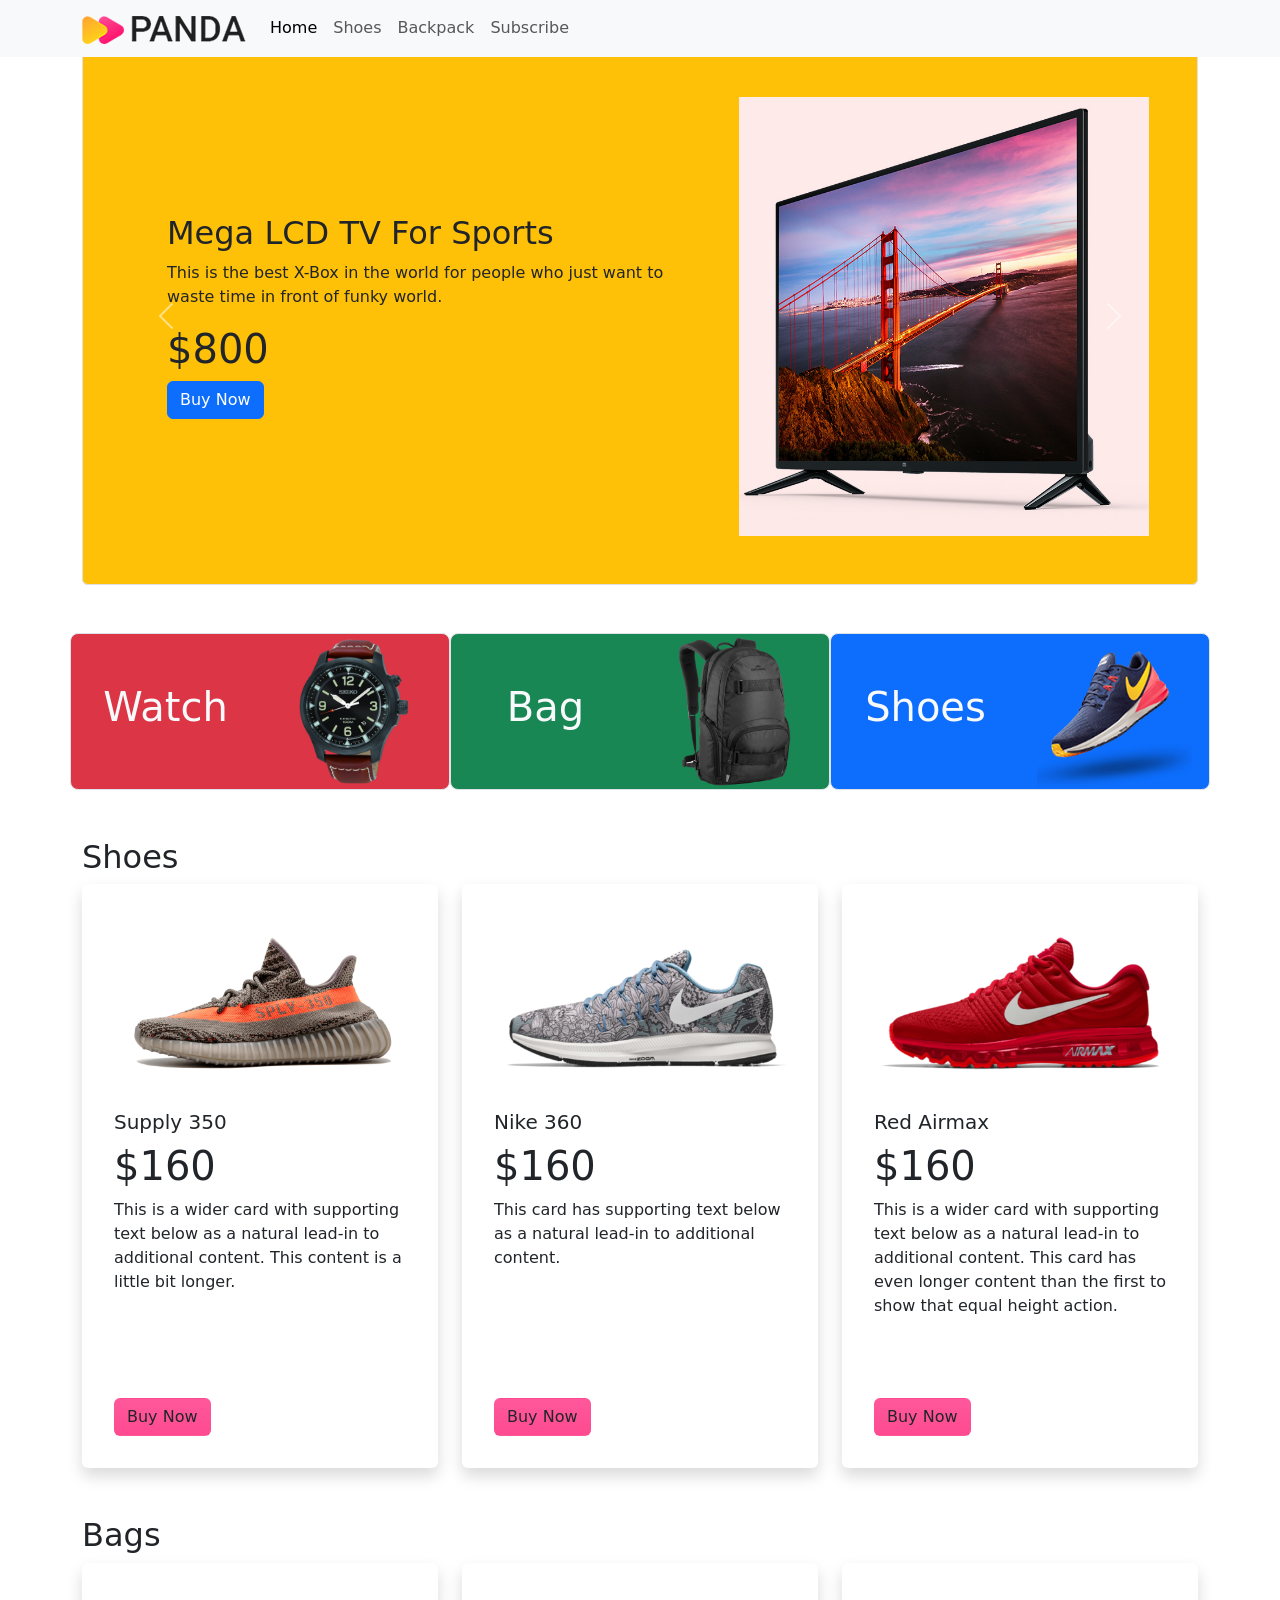
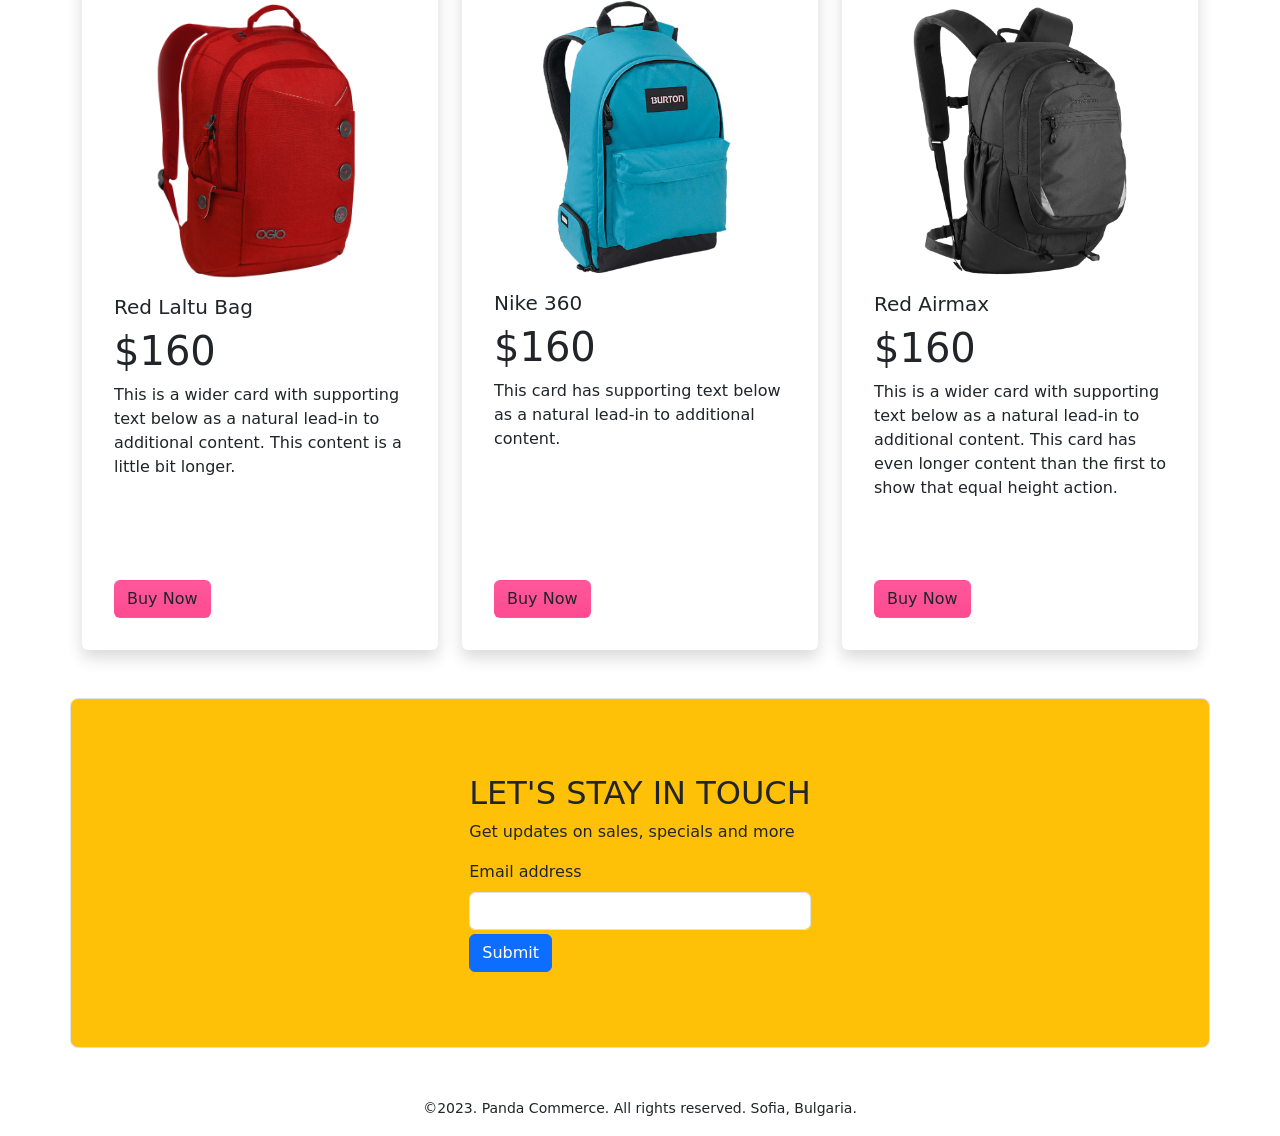
<file: index.html>
<!doctype html>
<html lang="en">

<head>
    <meta charset="utf-8">
    <meta name="viewport" content="width=device-width, initial-scale=1">
    <title>Bootstrap demo</title>
    <link rel="stylesheet" href="styles/style.css">
    <link href="https://cdn.jsdelivr.net/npm/bootstrap@5.2.0/dist/css/bootstrap.min.css" rel="stylesheet"
        integrity="sha384-gH2yIJqKdNHPEq0n4Mqa/HGKIhSkIHeL5AyhkYV8i59U5AR6csBvApHHNl/vI1Bx" crossorigin="anonymous">
</head>

<body>
    <header class="container my-5">
        <!-- navbar of panda  -->
        <nav class="navbar navbar-expand-lg bg-light fixed-top">
            <div class="container-fluid container ">
                <a class="navbar-brand" href="#"> <img src="images/logo.png" alt="">
                </a>

                <button class="navbar-toggler" type="button" data-bs-toggle="collapse"
                    data-bs-target="#navbarSupportedContent" aria-controls="navbarSupportedContent"
                    aria-expanded="false" aria-label="Toggle navigation">
                    <span class="navbar-toggler-icon"></span>
                </button>
                <div class="collapse navbar-collapse" id="navbarSupportedContent">
                    <ul class="navbar-nav me-auto mb-2 mb-lg-0">
                        <li class="nav-item">
                            <a class="nav-link active" aria-current="page" href="#">Home</a>
                        </li>
                        <li class="nav-item">
                            <a class="nav-link " aria-current="page" href="#Shoes">Shoes</a>
                        </li>
                        <li class="nav-item">
                            <a class="nav-link " aria-current="page" href="#Bags">Backpack</a>
                        </li>
                        <li class="nav-item">
                            <a class="nav-link " aria-current="page" href="#subscribe">Subscribe</a>
                        </li>

                    </ul>

                </div>
            </div>
        </nav>
        <!-- navbar of panda End  -->
        <section class="mt-5">
            <div id="carouselExampleControlsNoTouching" class="carousel slide" data-bs-touch="false">
                <div class="carousel-inner">
                    <div class="carousel-item active border rounded bg-warning p-5">
                        <div class="row ">
                            <div class="col-lg-7 d-flex align-items-center ps-5">
                                <div>
                                    <h2>X-Box for your living room
                                    </h2>
                                    <p>This is the best X-Box in the world for people who just want to waste time in
                                        front of funky world.
                                    <h1>$600</h1>
                                    <button class="btn btn-primary">Buy Now</button>

                                </div>

                                </p>
                            </div>
                            <div class="col-lg-5">
                                <img src="images/banner-images/xbox.png" class="d-block w-100" alt="...">

                            </div>
                        </div>
                    </div>
                    <div class="carousel-item active border rounded bg-warning p-5">
                        <div class="row ">
                            <div class="col-lg-7 d-flex align-items-center ps-5">
                                <div>
                                    <h2>Cool Dude Headphone

                                    </h2>
                                    <p>This is the best X-Box in the world for people who just want to waste time in
                                        front of funky world.
                                    <h1>$180</h1>
                                    <button class="btn btn-primary">Buy Now</button>

                                </div>

                                </p>
                            </div>
                            <div class="col-lg-5">
                                <img src="images/banner-images/headphone.png" class="d-block w-100" alt="...">

                            </div>
                        </div>
                    </div>
                    <div class="carousel-item active border rounded bg-warning p-5">
                        <div class="row ">
                            <div class="col-lg-7 d-flex align-items-center ps-5">
                                <div>
                                    <h2>Mega LCD TV For Sports

                                    </h2>
                                    <p>This is the best X-Box in the world for people who just want to waste time in
                                        front of funky world.
                                    <h1>$800</h1>
                                    <button class="btn btn-primary">Buy Now</button>

                                </div>

                                </p>
                            </div>
                            <div class="col-lg-5">
                                <img src="images/banner-images/tv.png" class="d-block w-100" alt="...">

                            </div>
                        </div>
                    </div>
                </div>
                <button class="carousel-control-prev" type="button" data-bs-target="#carouselExampleControlsNoTouching"
                    data-bs-slide="prev">
                    <span class="carousel-control-prev-icon" aria-hidden="true"></span>
                    <span class="visually-hidden">Previous</span>
                </button>
                <button class="carousel-control-next" type="button" data-bs-target="#carouselExampleControlsNoTouching"
                    data-bs-slide="next">
                    <span class="carousel-control-next-icon" aria-hidden="true"></span>
                    <span class="visually-hidden">Next</span>
                </button>
            </div>
        </section>
    </header>
    <main>
        <!-- catagories  -->
        <section>
            <div class="container overflow-hidden text-center mt-5 mb-5 ">
                <div class="row gy-5 ">
                    <div class="col-lg-4 col-md-6 bg-danger border rounded-3 ">
                        <div class="row d-flex align-items-center ">
                            <div class="col-6">
                                <h1 class="text-light">Watch</h1>
                            </div>
                            <div class="col-6 col-md-6">
                                <img src="/images/categories/watch.png" alt="">
                            </div>
                        </div>
                    </div>
                    <div class="col-lg-4 col-md-6 bg-success border rounded-3 ">
                        <div class="row d-flex align-items-center">
                            <div class="col-6">
                                <h1 class="text-light">Bag</h1>
                            </div>
                            <div class="col-6 col-md-6">
                                <img src="/images/categories/bag.png" alt="">
                            </div>
                        </div>
                    </div>
                    <div class="col-lg-4 col-md-6 bg-primary border rounded-3 ">
                        <div class="row d-flex align-items-center">
                            <div class="col-6">
                                <h1 class="text-light">Shoes</h1>
                            </div>
                            <div class="col-6">
                                <img src="/images/categories/shoes.png" alt="">
                            </div>
                        </div>
                    </div>


                </div>
            </div>
        </section>
        <!-- Cart  Item  shoes -->
        <section id="Shoes" class="container mt-5 mb-5">
            <h2>Shoes</h2>
            <div class="row row-cols-1 row-cols-md-3 g-4">
                <div class="col">
                    <div class="card h-100 border border-0 shadow p-3 mb-5 bg-body rounded">
                        <img src="./images/shoes/shoe-1.png" class="card-img-top" alt="...">
                        <div class="card-body">
                            <h5 class="card-title">Supply 350</h5>
                            <h1>$160</h1>
                            <p class="card-text">This is a wider card with supporting text below as a natural lead-in to
                                additional content. This content is a little bit longer.</p>
                        </div>
                        <div class="m-3">
                            <div class="btn panda-btn-buynow">Buy Now</div>
                        </div>
                    </div>
                </div>
                <div class="col">
                    <div class="card h-100 border border-0 shadow p-3 mb-5 bg-body rounded">
                        <img src="./images/shoes/shoe-2.png" class="card-img-top" alt="...">
                        <div class="card-body">
                            <h5 class="card-title">Nike 360</h5>
                            <h1>$160</h1>
                            <p class="card-text">This card has supporting text below as a natural lead-in to additional
                                content.</p>
                        </div>
                        <div class="m-3">
                            <div class="btn panda-btn-buynow">Buy Now</div>
                        </div>
                    </div>
                </div>
                <div class="col">
                    <div class="card h-100 border border-0 shadow p-3 mb-5 bg-body rounded">
                        <img src="./images/shoes/shoe-3.png" class="card-img-top" alt="...">
                        <div class="card-body">
                            <h5 class="card-title">Red Airmax</h5>
                            <h1>$160</h1>
                            <p class="card-text">This is a wider card with supporting text below as a natural lead-in to
                                additional content. This card has even longer content than the first to show that equal
                                height action.</p>
                        </div>
                        <div class="m-3">
                            <div class="btn panda-btn-buynow">Buy Now</div>
                        </div>
                    </div>
                </div>
            </div>
        </section>
        <!-- cart Item Bags  -->
        <section id="Bags" class="container mt-5 mb-5">
            <h2>Bags</h2>
            <div class="row row-cols-1 row-cols-md-3 g-4">
                <div class="col">
                    <div class="card h-100 border border-0 shadow p-3 mb-5 bg-body rounded">
                        <img src="./images/bags/bag-1.png" class="card-img-top" alt="...">
                        <div class="card-body">
                            <h5 class="card-title">Red Laltu Bag</h5>
                            <h1>$160</h1>
                            <p class="card-text">This is a wider card with supporting text below as a natural lead-in to
                                additional content. This content is a little bit longer.</p>
                        </div>
                        <div class="m-3">
                            <div class="btn panda-btn-buynow">Buy Now</div>
                        </div>
                    </div>
                </div>
                <div class="col">
                    <div class="card h-100 border border-0 shadow p-3 mb-5 bg-body rounded">
                        <img src="./images/bags/bag-2.png" class="card-img-top" alt="...">
                        <div class="card-body">
                            <h5 class="card-title">Nike 360</h5>
                            <h1>$160</h1>
                            <p class="card-text">This card has supporting text below as a natural lead-in to additional
                                content.</p>
                        </div>
                        <div class="m-3">
                            <div class="btn panda-btn-buynow">Buy Now</div>
                        </div>
                    </div>
                </div>
                <div class="col">
                    <div class="card h-100 border border-0 shadow p-3 mb-5 bg-body rounded">
                        <img src="./images/bags/bag-3.png" class="card-img-top" alt="...">
                        <div class="card-body">
                            <h5 class="card-title">Red Airmax</h5>
                            <h1>$160</h1>
                            <p class="card-text">This is a wider card with supporting text below as a natural lead-in to
                                additional content. This card has even longer content than the first to show that equal
                                height action.</p>
                        </div>
                        <div class="m-3">
                            <div class="btn panda-btn-buynow">Buy Now</div>
                        </div>
                    </div>
                </div>
            </div>
        </section>
        <!-- subscraib  -->
        <section style="height:350px"
            class="container d-flex  justify-content-center align-items-center bg-warning p-5 border rounded-3">
            <div>
                <h2>LET'S STAY IN TOUCH</h2>
                <p>Get updates on sales, specials and more
                </p>
                <form>
                    <div class="mb-1">
                        <label for="exampleInputEmail1" class="form-label">Email address</label>
                        <input type="email" class="form-control" id="exampleInputEmail1" aria-describedby="emailHelp">
                    </div>


                    <button type="submit" class="btn btn-primary">Submit</button>
                </form>
            </div>
        </section>

    </main>
    <!------------- 
    footer 
----------- -->
    <footer id="subscribe" class="mt-5 text-center">
        <p><small>©2023. Panda Commerce. All rights reserved. Sofia, Bulgaria.</small></p>
    </footer>




















    <script src="https://cdn.jsdelivr.net/npm/bootstrap@5.2.0/dist/js/bootstrap.bundle.min.js"
        integrity="sha384-A3rJD856KowSb7dwlZdYEkO39Gagi7vIsF0jrRAoQmDKKtQBHUuLZ9AsSv4jD4Xa"
        crossorigin="anonymous"></script>
</body>

</html>
</file>
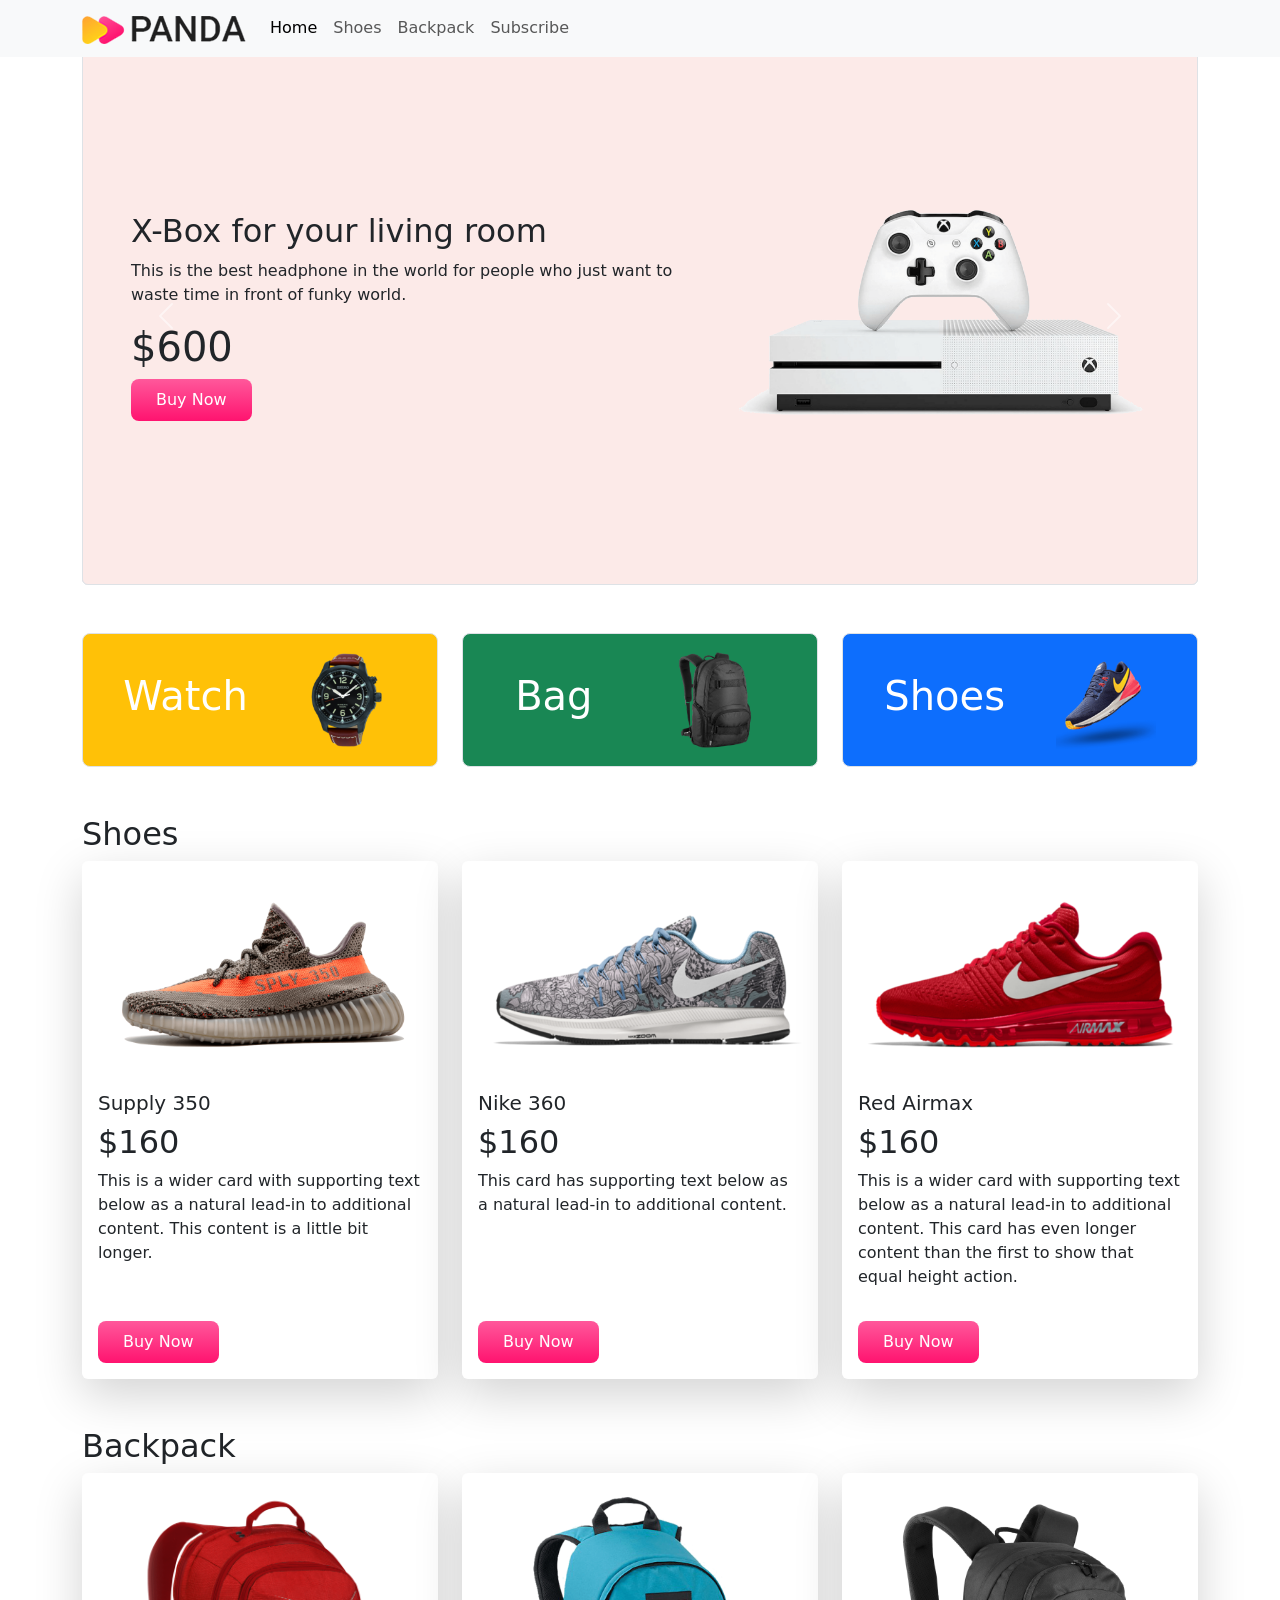
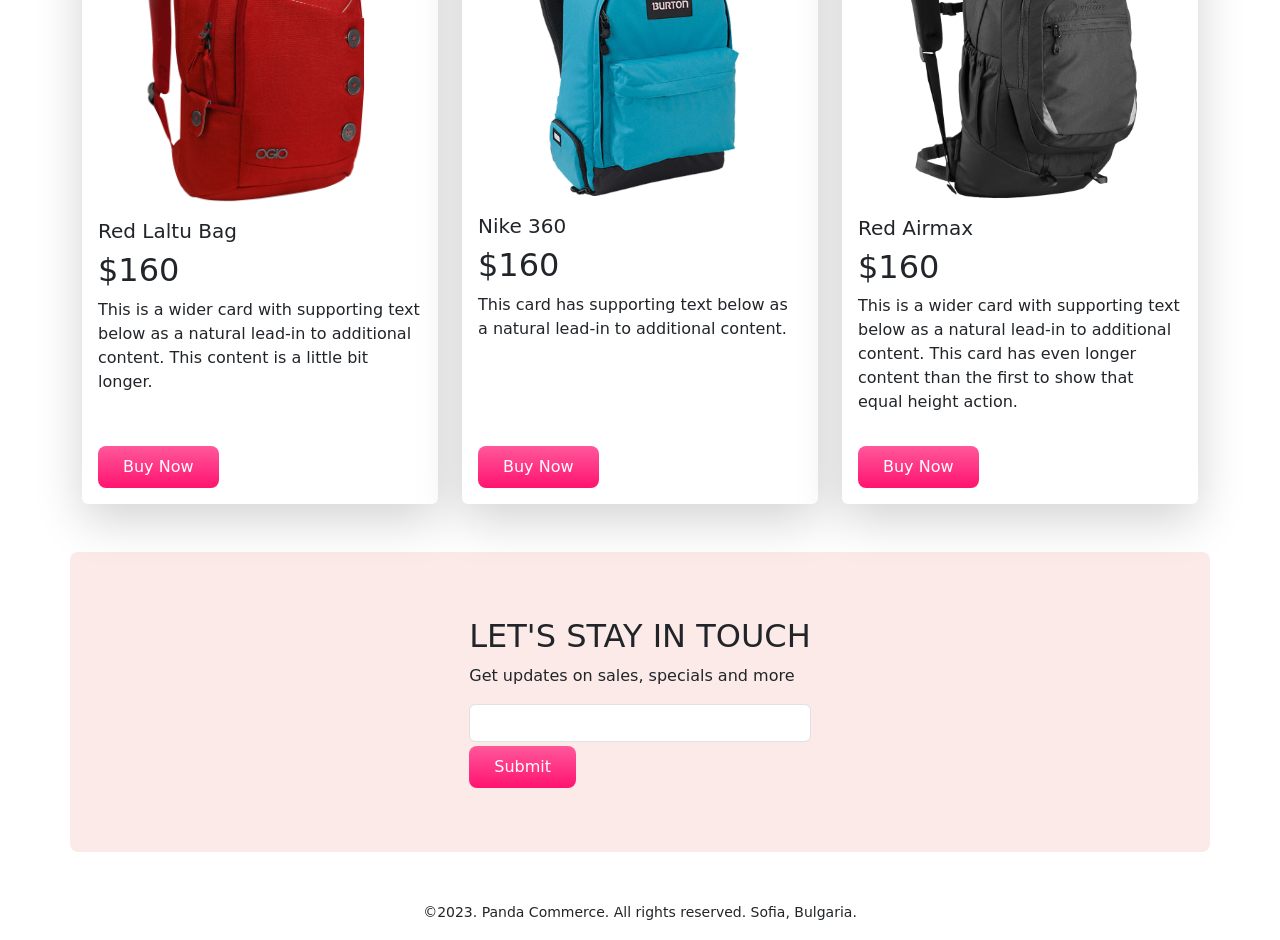
<file: panda-commerce-bootstrap-main/index.html>
<!doctype html>
<html lang="en">

<head>
    <meta charset="utf-8">
    <meta name="viewport" content="width=device-width, initial-scale=1">
    <title>Panda Commerce</title>
    <link href="https://cdn.jsdelivr.net/npm/bootstrap@5.2.0/dist/css/bootstrap.min.css" rel="stylesheet"
        integrity="sha384-gH2yIJqKdNHPEq0n4Mqa/HGKIhSkIHeL5AyhkYV8i59U5AR6csBvApHHNl/vI1Bx" crossorigin="anonymous">
    <!-- custom css -->
    <link rel="stylesheet" href="css/styles.css">
</head>

<body>
    <header class="container">
        <nav class="navbar navbar-expand-lg fixed-top bg-light">
            <div class="container">
                <a class="navbar-brand" href="#">
                    <img src="images/logo.png" alt="">
                </a>
                <button class="navbar-toggler" type="button" data-bs-toggle="collapse"
                    data-bs-target="#navbarSupportedContent" aria-controls="navbarSupportedContent"
                    aria-expanded="false" aria-label="Toggle navigation">
                    <span class="navbar-toggler-icon"></span>
                </button>
                <div class="collapse navbar-collapse" id="navbarSupportedContent">
                    <ul class="navbar-nav me-auto mb-2 mb-lg-0">
                        <li class="nav-item">
                            <a class="nav-link active" aria-current="page" href="#">Home</a>
                        </li>
                        <li class="nav-item">
                            <a class="nav-link" href="#shoes">Shoes</a>
                        </li>
                        <li class="nav-item">
                            <a class="nav-link" href="#backpack">Backpack</a>
                        </li>
                        <li class="nav-item">
                            <a class="nav-link" href="#subscribe">Subscribe</a>
                        </li>

                    </ul>

                </div>
            </div>
        </nav>
        <!-- slider start -->
        <section class="mt-5">
            <div id="carouselExampleControls" class="carousel slide" data-bs-ride="carousel">
                <div class="carousel-inner">
                    <div class="carousel-item active border rounded panda-bg-info p-5">
                        <div class="row">
                            <div class="col-lg-7 d-flex align-items-center">
                                <div>
                                    <h2>Cool Dude Headphone</h2>
                                    <p>This is the best headphone in the world for people who just want to waste time in
                                        front of funky world.</p>
                                    <h1>$420</h1>
                                    <div class="btn panda-btn-buy-now">Buy Now</div>
                                </div>
                            </div>
                            <div class="col-lg-5">
                                <img src="images/banner-images/headphone.png" class="d-block w-100" alt="...">
                            </div>
                        </div>
                    </div>
                    <div class="carousel-item active border rounded panda-bg-info p-5">
                        <div class="row">
                            <div class="col-lg-7 d-flex align-items-center">
                                <div>
                                    <h2>Mega LCD TV For Sports</h2>
                                    <p>This is the best headphone in the world for people who just want to waste time in
                                        front of funky world.</p>
                                    <h1>$1200</h1>
                                    <div class="btn panda-btn-buy-now">Buy Now</div>
                                </div>
                            </div>
                            <div class="col-lg-5">
                                <img src="images/banner-images/tv.png" class="d-block w-100" alt="...">
                            </div>
                        </div>
                    </div>
                    <div class="carousel-item active border rounded panda-bg-info p-5">
                        <div class="row">
                            <div class="col-lg-7 d-flex align-items-center">
                                <div>
                                    <h2>X-Box for your living room</h2>
                                    <p>This is the best headphone in the world for people who just want to waste time in
                                        front of funky world.</p>
                                    <h1>$600</h1>
                                    <div class="btn panda-btn-buy-now">Buy Now</div>
                                </div>
                            </div>
                            <div class="col-lg-5">
                                <img src="images/banner-images/xbox.png" class="d-block w-100" alt="...">
                            </div>
                        </div>
                    </div>

                </div>
                <button class="carousel-control-prev" type="button" data-bs-target="#carouselExampleControls"
                    data-bs-slide="prev">
                    <span class="carousel-control-prev-icon" aria-hidden="true"></span>
                    <span class="visually-hidden">Previous</span>
                </button>
                <button class="carousel-control-next" type="button" data-bs-target="#carouselExampleControls"
                    data-bs-slide="next">
                    <span class="carousel-control-next-icon" aria-hidden="true"></span>
                    <span class="visually-hidden">Next</span>
                </button>
            </div>
        </section>
        <!-- slider end -->
    </header>
    <main>
        <!-- categories start -->
        <section>
            <div class="container text-center my-5">
                <div class="row g-4 categories">
                    <!-- single category -->
                    <div class="col-lg-4 col-md-6 col-sm-12">
                        <div class="p-3 border bg-warning rounded-3 d-flex align-items-center justify-content-around">
                            <h1 class="text-white">Watch</h1>
                            <img src="images/categories/watch.png" alt="">
                        </div>
                    </div>
                    <!-- single category -->
                    <div class="col-lg-4 col-md-6 col-sm-12">
                        <div class="p-3 border bg-success rounded-3 d-flex align-items-center justify-content-around">
                            <h1 class="text-white">Bag</h1>
                            <img src="images/categories/bag.png" alt="">
                        </div>
                    </div>
                    <!-- single category -->
                    <div class="col-lg-4 col-md-6 col-sm-12">
                        <div class="p-3 border bg-primary rounded-3 d-flex align-items-center justify-content-around">
                            <h1 class="text-white">Shoes</h1>
                            <img src="images/categories/shoes.png" alt="">
                        </div>
                    </div>

                </div>
            </div>
        </section>
        <!-- categories end -->
        <!-- shoes section start -->
        <section class="container my-5" id="shoes">
            <h2>Shoes</h2>
            <div class="row row-cols-1 row-cols-md-2 row-cols-lg-3 g-4">
                <div class="col">
                    <div class="card border border-0 shadow-lg h-100">
                        <img src="images/shoes/shoe-1.png" class="card-img-top" alt="...">
                        <div class="card-body">
                            <h5 class="card-title">Supply 350</h5>
                            <h2>$160</h2>
                            <p class="card-text">This is a wider card with supporting text below as a natural lead-in to
                                additional content. This content is a little bit longer.</p>
                        </div>
                        <div class="m-3">
                            <div class="btn panda-btn-buy-now">Buy Now</div>
                        </div>
                    </div>
                </div>
                <div class="col">
                    <div class="card border border-0 shadow-lg h-100">
                        <img src="images/shoes/shoe-2.png" class="card-img-top" alt="...">
                        <div class="card-body">
                            <h5 class="card-title">Nike 360</h5>
                            <h2>$160</h2>
                            <p class="card-text">This card has supporting text below as a natural lead-in to additional
                                content.</p>
                        </div>
                        <div class="m-3">
                            <div class="btn panda-btn-buy-now">Buy Now</div>
                        </div>
                    </div>
                </div>
                <div class="col">
                    <div class="card border border-0 shadow-lg h-100">
                        <img src="images/shoes/shoe-3.png" class="card-img-top" alt="...">
                        <div class="card-body">
                            <h5 class="card-title">Red Airmax</h5>
                            <h2>$160</h2>
                            <p class="card-text">This is a wider card with supporting text below as a natural lead-in to
                                additional content. This card has even longer content than the first to show that equal
                                height action.</p>
                        </div>
                        <div class="m-3">
                            <div class="btn panda-btn-buy-now">Buy Now</div>
                        </div>
                    </div>
                </div>
            </div>
        </section>
        <!-- shoes section end -->
        <!-- Backpack Section Start -->
        <section class="container my-5" id="backpack">
            <h2>Backpack</h2>
            <div class="row row-cols-1 row-cols-md-2 row-cols-lg-3 g-4">
                <div class="col">
                    <div class="card border border-0 shadow-lg h-100">
                        <img src="images/bags/bag-1.png" class="card-img-top" alt="...">
                        <div class="card-body">
                            <h5 class="card-title">Red Laltu Bag</h5>
                            <h2>$160</h2>
                            <p class="card-text">This is a wider card with supporting text below as a natural lead-in to
                                additional content. This content is a little bit longer.</p>
                        </div>
                        <div class="m-3">
                            <div class="btn panda-btn-buy-now">Buy Now</div>
                        </div>
                    </div>
                </div>
                <div class="col">
                    <div class="card border border-0 shadow-lg h-100">
                        <img src="images/bags/bag-2.png" class="card-img-top" alt="...">
                        <div class="card-body">
                            <h5 class="card-title">Nike 360</h5>
                            <h2>$160</h2>
                            <p class="card-text">This card has supporting text below as a natural lead-in to additional
                                content.</p>
                        </div>
                        <div class="m-3">
                            <div class="btn panda-btn-buy-now">Buy Now</div>
                        </div>
                    </div>
                </div>
                <div class="col">
                    <div class="card border border-0 shadow-lg h-100">
                        <img src="images/bags/bag-3.png" class="card-img-top" alt="...">
                        <div class="card-body">
                            <h5 class="card-title">Red Airmax</h5>
                            <h2>$160</h2>
                            <p class="card-text">This is a wider card with supporting text below as a natural lead-in to
                                additional content. This card has even longer content than the first to show that equal
                                height action.</p>
                        </div>
                        <div class="m-3">
                            <div class="btn panda-btn-buy-now">Buy Now</div>
                        </div>
                    </div>
                </div>
            </div>
        </section>
        <!-- Backpack Section End -->
        <!-- Subscribe start -->
        <section style="height: 300px;" class="container rounded-3 d-flex justify-content-center align-items-center panda-bg-info" id="subscribe">
            <div>
                <h2>LET'S STAY IN TOUCH</h2>
                <p>Get updates on sales, specials and more</p>
                <form>
                    <div class="mb-1">
                        <input type="email" class="form-control" id="exampleInputEmail1" aria-describedby="emailHelp">
                    </div>
                    <button type="submit" class="btn panda-btn-buy-now">Submit</button>
                </form>
            </div>
        </section>
    </main>
    <footer class="mt-5 text-center">
        <p><small>©2023. Panda Commerce. All rights reserved. Sofia, Bulgaria.</small></p>
    </footer>
    <script src="https://cdn.jsdelivr.net/npm/bootstrap@5.2.0/dist/js/bootstrap.bundle.min.js"
        integrity="sha384-A3rJD856KowSb7dwlZdYEkO39Gagi7vIsF0jrRAoQmDKKtQBHUuLZ9AsSv4jD4Xa"
        crossorigin="anonymous"></script>
</body>

</html>
</file>
<file: styles/style.css>
.panda-btn-buynow {
    background-image: linear-gradient(to bottom, #FF589B 0%, #fe4a90 100%);
    color: #fff;
    border: none;
    border-radius: 8px;
    padding: 9px 25px;
}
</file>
<file: panda-commerce-bootstrap-main/css/styles.css>
.panda-bg-info{
    background-color: #fceae8;
}
.categories img{
    width: 100px;
}
.panda-btn-buy-now{
    background-image: linear-gradient(to bottom, #FF589B 0%, #FF136F 100%);
    color: #fff;
    border: none;
    border-radius: 8px;
    padding: 9px 25px;
}
</file>
